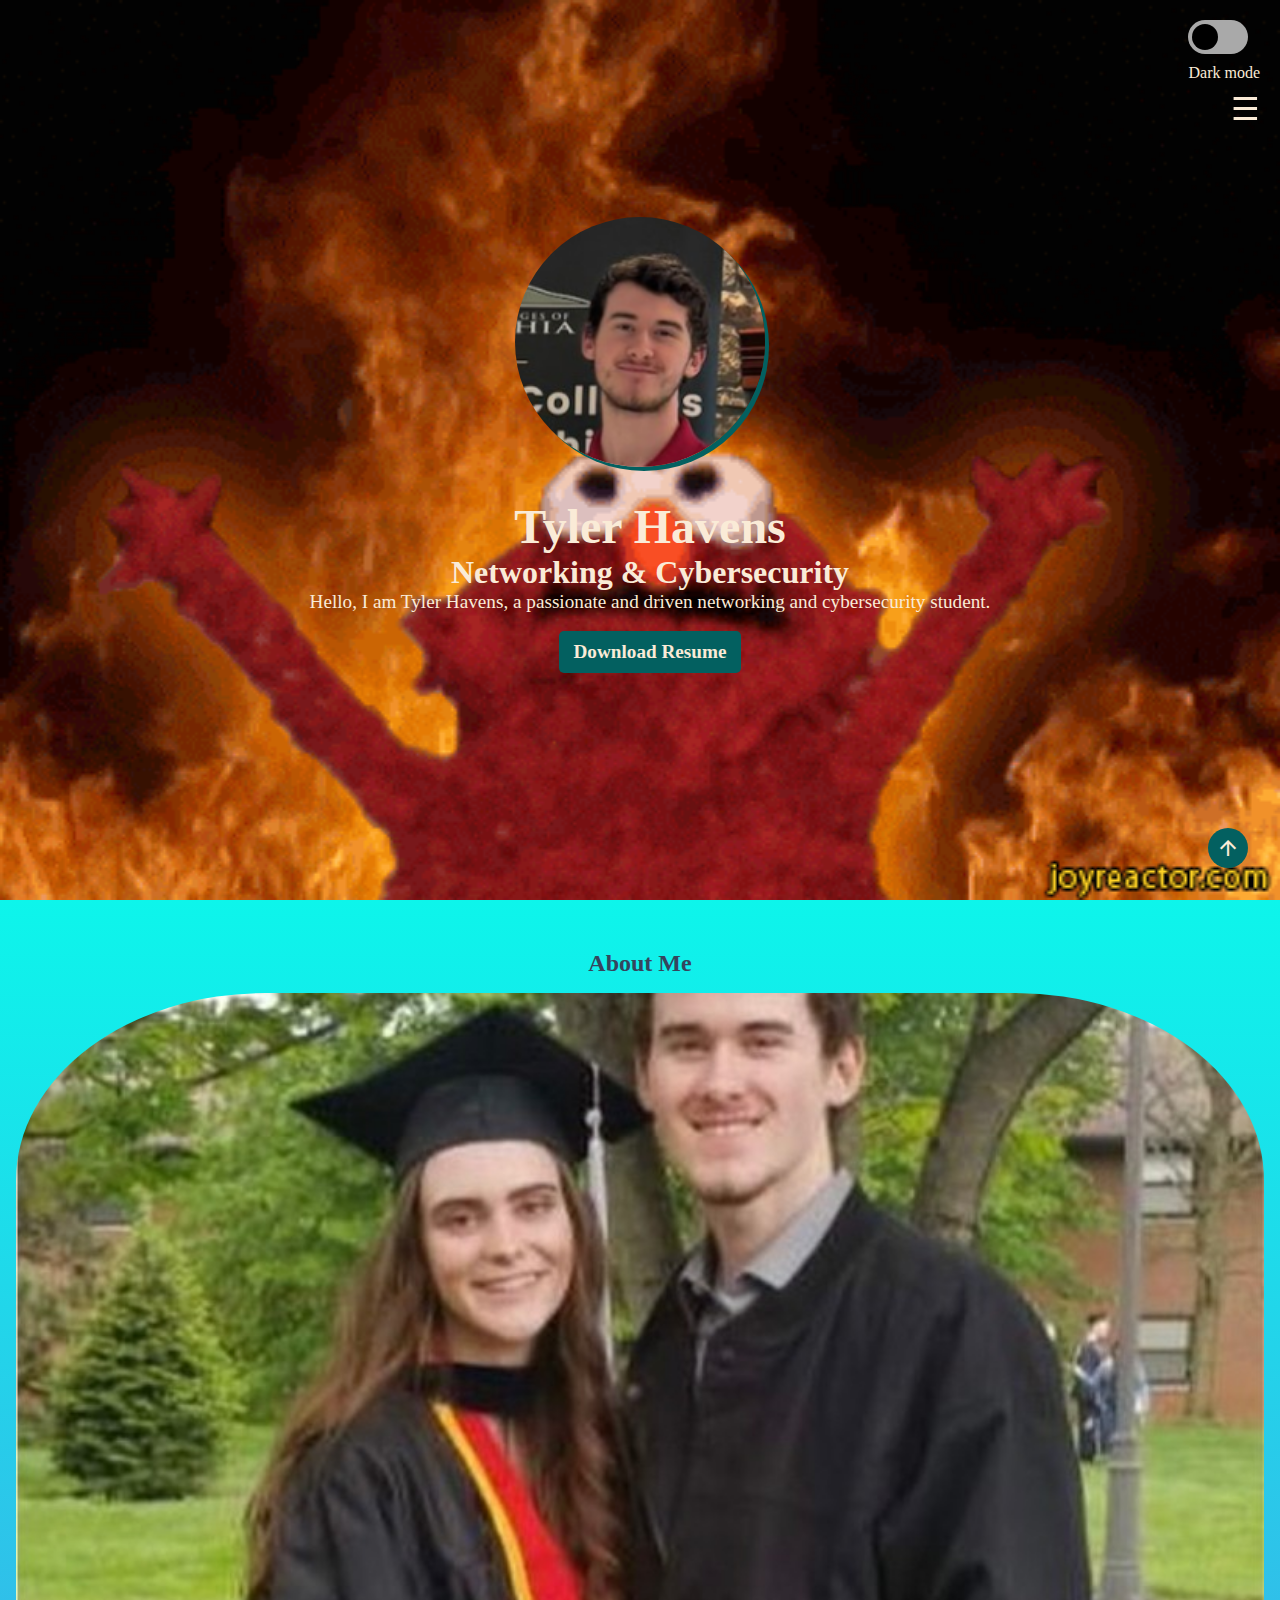
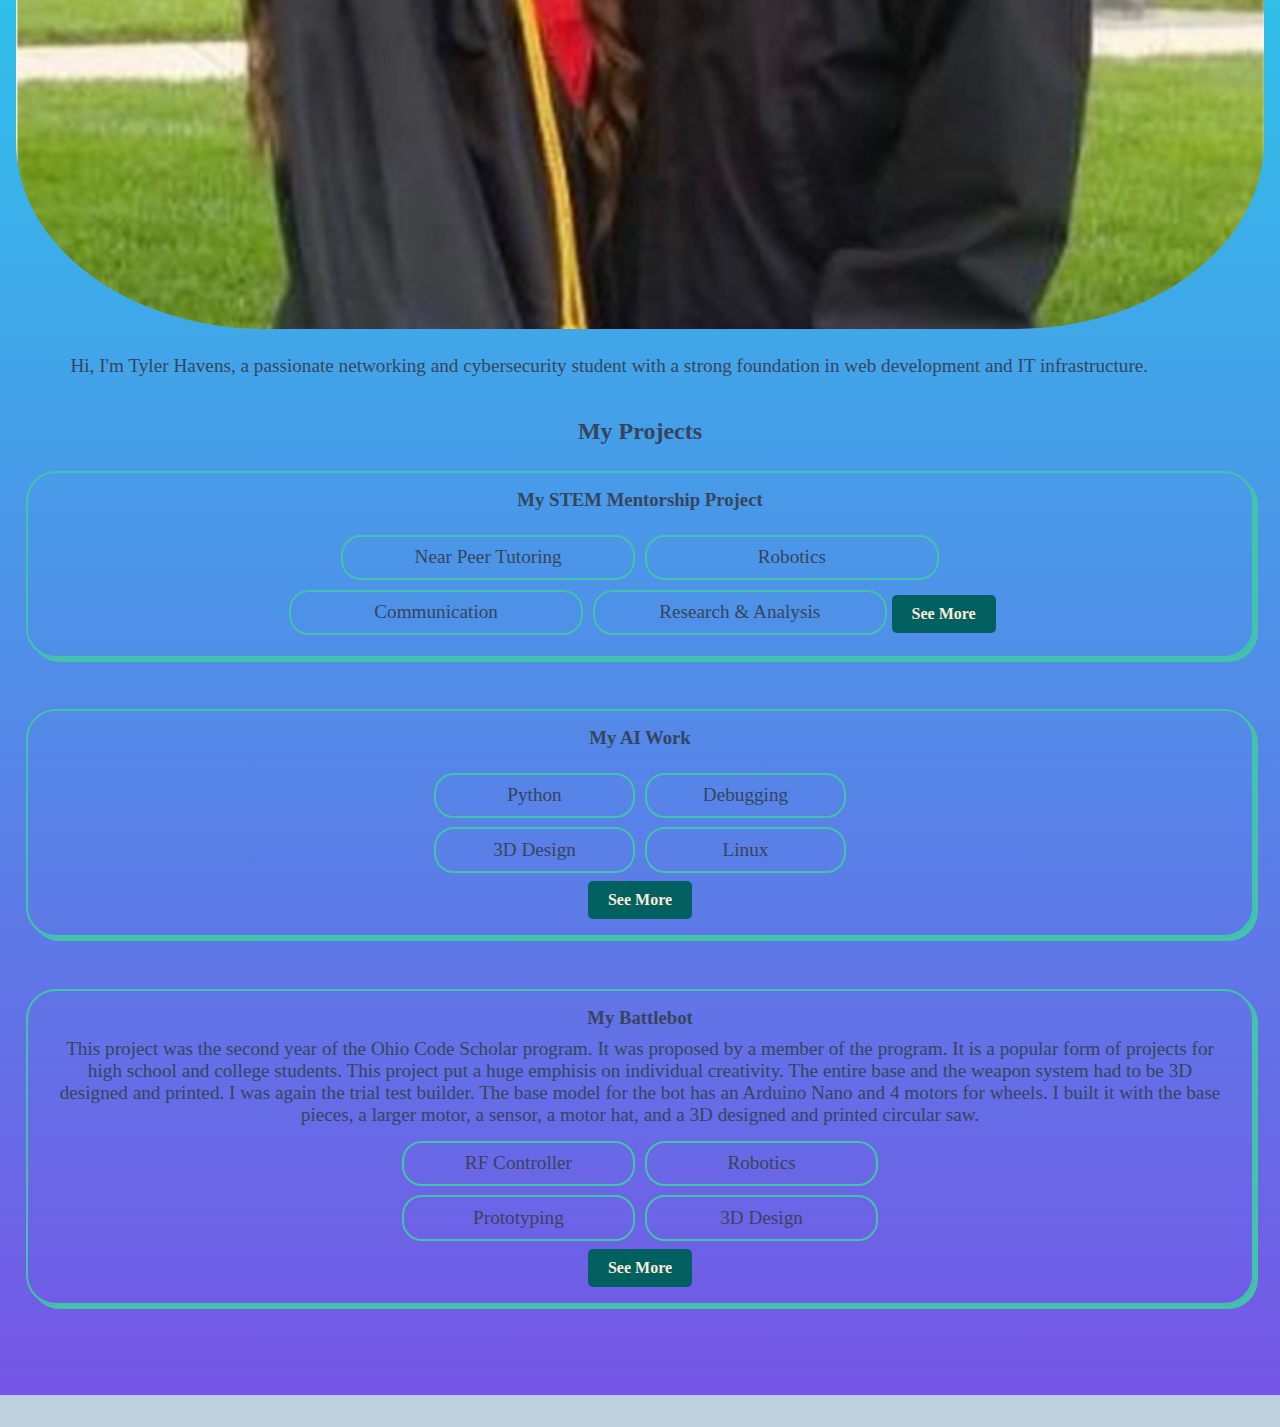
<file: index.html>
﻿<!DOCTYPE html>

<html lang="en" xmlns="http://www.w3.org/1999/xhtml">
<head>
    <meta charset="utf-8" />
    <meta name="viewport" content="width=device-width, initial-scale=1.0" />
    <meta name="description" content="A portfolio showcasing the skills and projects of Tyler Havens">
    <meta name="keywords" content="Tyler Havens, Cyber, Cybersecurity, Networking Systems Administration, Code Scholar, Southern State Community College ">
    <meta name="author" content="Tyler Havens">
    <meta name="robots" content="index, follow">
    <link rel="canonical" href="">
    <title>Tyler Havens</title>
    <link rel="icon" type="image/png" sizes="16x16" href="favicon.png">
    <link href="https://fonts.googleapis.com/icon?family=Material+Icons" rel="stylesheet">
    <link href="tyler.css" rel="stylesheet">
</head>

<body>



    <div id="mobile">

        <div id="mobilenav">
            <a href="#mobile-nav" class="home-open-nav" aria-label="Button to open up the navigation panel.">&#9776; </a>
        </div>

        <div id="mobile-nav">
            <a href="index.html" class="close-nav" aria-label="Button to close the navigation panel.">✖ </a>
            <a href="#mobile-nav"></a>

            <ul>
                <li> <a href="index.html">Home</a></li>
                <li> <a href="education.html">Education</a></li>
                <li> <a href="experience.html">Experience</a></li>
                <li> <a href="skills.html">Skills</a></li>
                <li> <a href="projects.html">Projects</a></li>
                <li> <a href="https://www.linkedin.com/in/tyler-havens-066a09250/" target="_blank">Contact</a></li>
            </ul>
        </div>

        <div class="dark-mode-placement">
            <label class="switch">
                <input type="checkbox" id="darkmode" aria-label="Button to activate dark mode.">
                <span class="slider round"></span>
                <br />
            </label>
            <span class="dark-mode-words-index"><br /><br /><br />Dark mode</span>
        </div>
            <header>
                <div class="nav-image" id="nav-image"></div>
                <nav class="nav-section">
        
        <ul class="nav" id="nav">
            <li class="nav-item nav-item1"> <a href="index.html">Home</a></li>
            <li class="nav-item nav-item2"> <a href="education.html">Education</a></li>
            <li class="nav-item nav-item4"> <a href="experience.html">Experience</a></li>
            <li class="nav-item nav-item5"> <a href="skills.html">Skills</a></li>
            <li class="nav-item nav-item6"> <a href="projects.html">Projects</a></li>
            <li class="nav-item nav-item7"> <a href="https://www.linkedin.com/in/tyler-havens-066a09250/" target="_blank">Contact</a></li>
        </ul>
        </nav>
        </header>


        <main class="index-main" id="index-background">
            <div class="index-main-content">
                <a href="https://www.linkedin.com/in/tyler-havens-066a09250/" target="_blank" ><div class="index-main-content-left" id="headshot"></div></a>
                <div class="index-main-content-right">
                    <h1>Tyler Havens</h1>
                    <h2>Networking & Cybersecurity</h2>
                    <p>Hello, I am Tyler Havens, a passionate and driven networking and cybersecurity student. </p>
                    <br />
                    <div class="resume-short">
                        <a href="Tyler Resume.pdf" target="_blank" download class="doc-button">Download Resume</a>
                </div>

                
              </div>
          </div>

        </main>  
        <div class="main-section-2">
           <br>
            <h2>About Me</h2>
            <div class="about-me">
                <div class="about-me-image" id="about-me-image"></div>
                <div class="index-about-me">
                    <p>Hi, I'm Tyler Havens, a passionate networking and cybersecurity student with a strong foundation in web development and IT infrastructure.</p>
                </div> 
            </div>  
            <h2>My Projects</h2>
            <div class="main-projects">
                
                
                <section class="capstone">
                    <h3>My STEM Mentorship Project</h3>
                    <p></p>
                    <ul class="main-skills">
                        <li>Near Peer Tutoring</li>
                        <li>Robotics</li>
                        <li>Communication</li>
                        <li>Research & Analysis</li>
                        <a href="projects.html#capstone" class="btn">See More</a>

                    </ul>
                </section>
                <section class="linux">
                    <h3>My AI Work</h3>
                    <p></p>
                    <ul class="main-skills">
                        <li>Python</li>
                        <li>Debugging</li>
                        <li>3D Design</li>
                        <li>Linux</li>
                        <a href="projects.html#linux" class="btn">See More</a>

                    </ul>
                </section>
                
                <section class="bot">
                    <h3>My Battlebot</h3>
                    <p>This project was the second year of the Ohio Code Scholar program. It was proposed by a member of the program. It is a popular form of projects for high school and college students. This project put a huge emphisis on individual creativity. The entire base and the weapon system had to be 3D designed and printed. I was again the trial test builder. The base model for the bot has an Arduino Nano and 4 motors for wheels. I built it with the base pieces, a larger motor, a sensor, a motor hat, and a 3D designed and printed circular saw.</p>
                    <ul class="main-skills">
                        <li>RF Controller</li>
                        <li>Robotics</li>
                        <li>Prototyping</li>
                        <li>3D Design</li>
                        <a href="projects.html#bot" class="btn">See More</a>

                    </ul>
                </section>
                

            </div>

          </div>

        







        

    </div>
    
 <a href="#" class="back-to-top">
    <span class="material-icons">arrow_upward</span>
    </a>

    <script src="personal.js"></script>

</body>
</html>
</file>
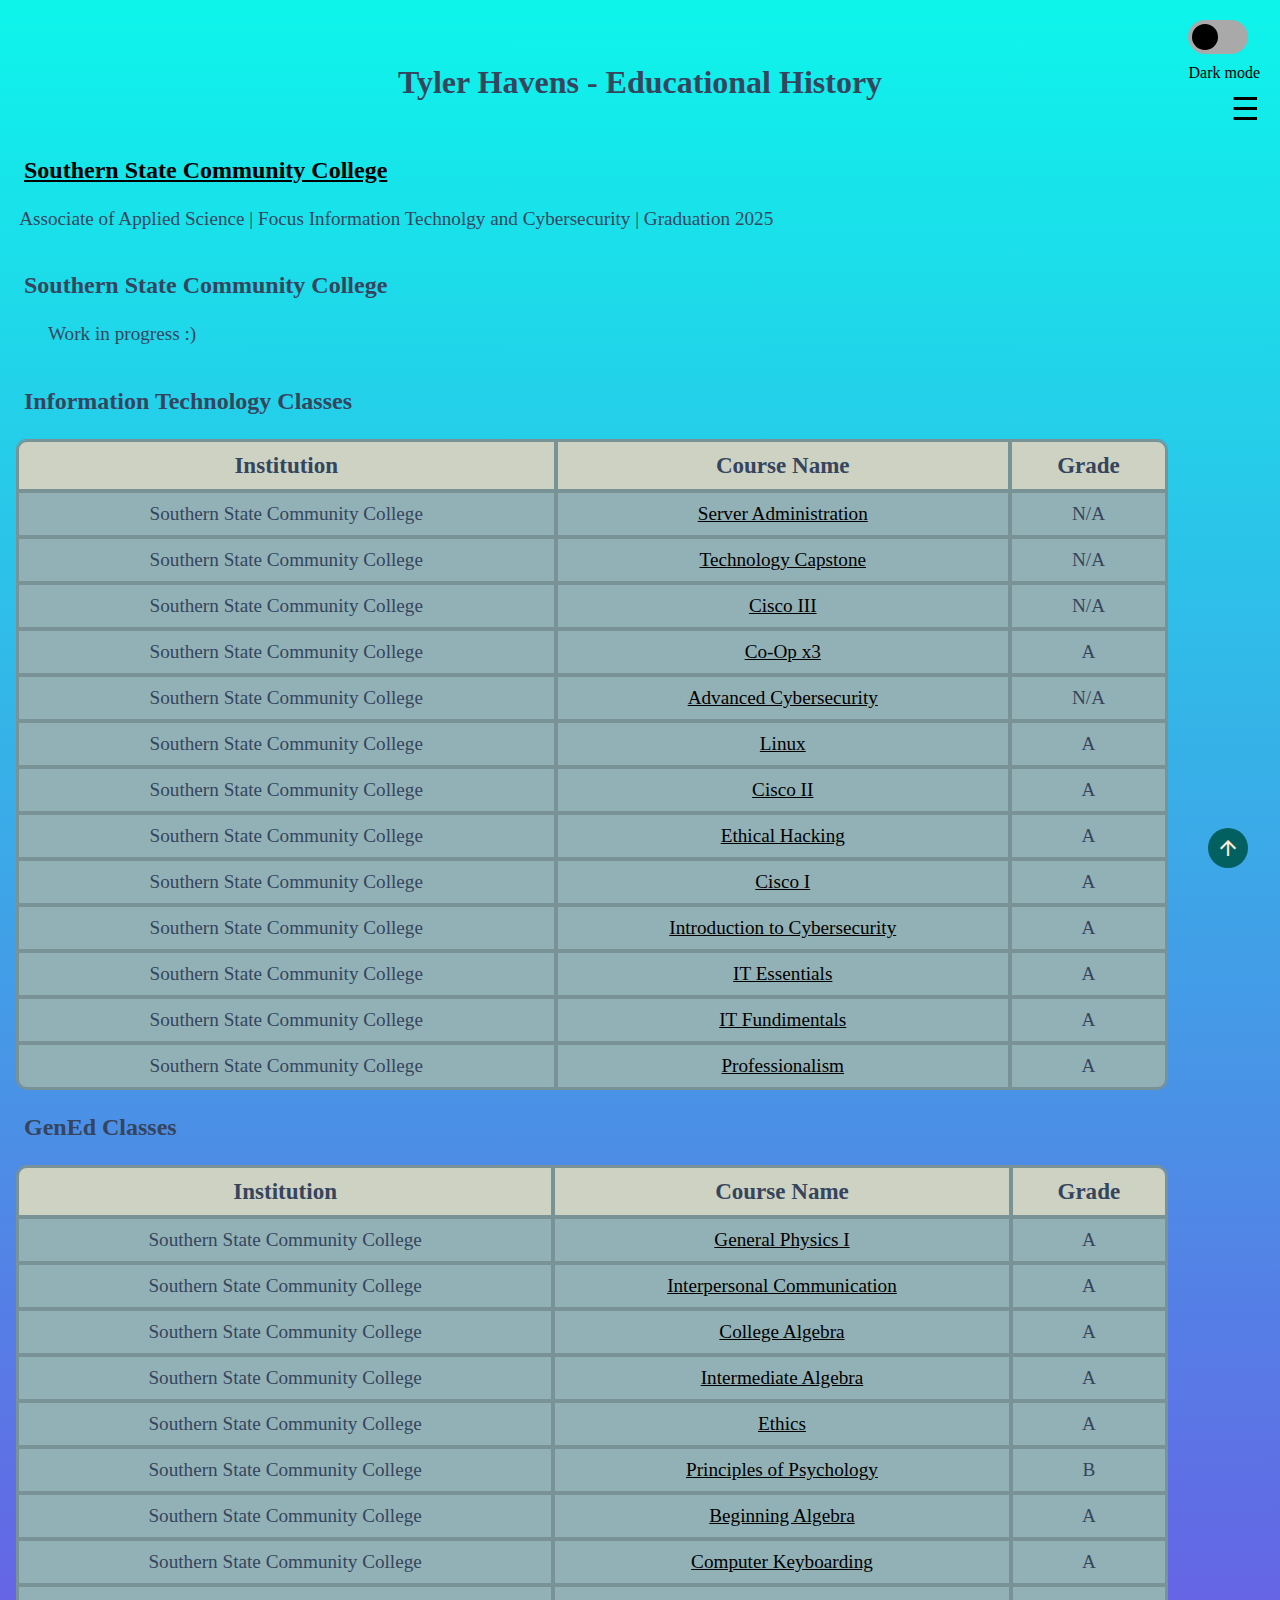
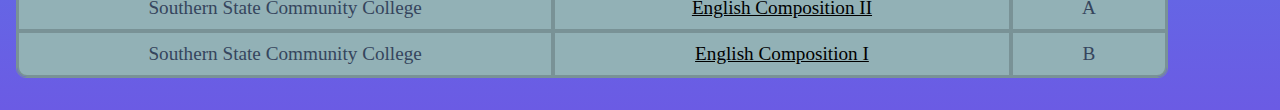
<file: education.html>
﻿<!DOCTYPE html>

<html lang="en" xmlns="http://www.w3.org/1999/xhtml">
<head>
    <meta charset="utf-8" />
    <meta name="viewport" content="width=device-width, initial-scale=1.0" />
    <meta name="description" content="A portfolio showcasing the skills and projects of Tyler Havens">
    <meta name="keywords" content="Tyler Havens, Cyber, Cybersecurity, Networking Systems Administration, Code Scholar, Southern State Community College ">
    <meta name="author" content="Tyler Havens">
    <title>Tyler's Education</title>
    <link rel="icon" type="image/png" sizes="16x16" href="favicon.png">
    <link href="https://fonts.googleapis.com/icon?family=Material+Icons" rel="stylesheet">
    <link href="tyler.css" rel="stylesheet">
</head>

<body>



    <div id="mobile">

        <div id="mobilenav">
            <a href="#mobile-nav" class="open-nav" aria-label="Button to open up the navigation panel.">&#9776; </a>
        </div>

        <div id="mobile-nav">
            <a href="index.html" class="close-nav" aria-label="Button to close the navigation panel.">✖ </a>
            <a href="#mobile-nav"></a>

            <ul>
                <li> <a href="index.html">Home</a></li>
                <li> <a href="education.html">Education</a></li>
                <li> <a href="experience.html">Experience</a></li>
                <li> <a href="skills.html">Skills</a></li>
                <li> <a href="projects.html">Projects</a></li>
                <li> <a href="https://www.linkedin.com/in/tyler-havens-066a09250/" target="_blank">Contact</a></li>
            </ul>
        </div>

        <div class="dark-mode-placement">
            <label class="switch">
                <input type="checkbox" id="darkmode" aria-label="Button to activate dark mode.">
                <span class="slider round"></span>
                <br />
            </label>
            <span class="dark-mode-words"><br /><br /><br />Dark mode</span>
        </div>
        <header>
            <div class="nav-image" id="nav-image"></div>
            <nav class="nav-section">

                <ul class="nav">
                    <li class="nav-item nav-item1"> <a href="index.html">Home</a></li>
                    <li class="nav-item nav-item2"> <a href="education.html">Education</a></li>
                    <li class="nav-item nav-item4"> <a href="experience.html">Experience</a></li>
                    <li class="nav-item nav-item5"> <a href="skills.html">Skills</a></li>
                    <li class="nav-item nav-item6"> <a href="projects.html">Projects</a></li>
                    <li class="nav-item nav-item7"> <a href="https://www.linkedin.com/in/tyler-havens-066a09250/"target="_blank">Contact</a></li>
                </ul>
            </nav>

        </header>


        <main class="education-main">
            <h1>Tyler Havens - Educational History</h1>

           
            <h2> <a href="#SSCC">Southern State Community College</a></h2>
            <p>
                Associate of Applied Science | Focus Information Technolgy and Cybersecurity | Graduation 2025
            </p><br>
            
            <section id="SSCC">
                <h2>Southern State Community College</h2>
                <p>Work in progress :)</p>
                <h2>Information Technology Classes</h2>
                <table class="SSCC" >
                    <tr>
                        <th>Institution</th>
                        <th>Course Name</th>
                        <th>Grade</th>
                    </tr>
                    
                    <tr>
                        <td>Southern State Community College</td>
                        <td><a href= "CSCI 2234 - Server Administration.pdf" target="_blank">Server Administration</a></td>
                        <td>N/A</td>
                    </tr>
                    <tr>
                        <td>Southern State Community College</td>
                        <td><a href="CSCI 2290 - Computer Technology Capstone.pdf" target="_blank">Technology Capstone</a></td>
                        <td>N/A</td>
                    </tr>
                    <tr>
                        <td>Southern State Community College</td>
                        <td><a href="CSCI 2239 - CISCO Enterprise Networking Security and Automation.pdf" target="_blank">Cisco III </a></td>
                        <td>N/A</td>
                    </tr>
                    <tr>
                        <td>Southern State Community College</td>
                        <td><a href="CSCI 2280 - Co-Op Technical Support.pdf" target="_blank">Co-Op x3</a></td>
                        <td>A</td>
                    </tr>
                    <tr>
                        <td>Southern State Community College</td>
                        <td><a href="CYBR 2230 - Advanced Cybersecurity.pdf" target="_blank">Advanced Cybersecurity</a></td>
                        <td>N/A</td>
                    </tr>
                    <tr>
                        <td>Southern State Community College</td>
                        <td><a href="CSCI 1155 - LINUX.pdf" target="_blank">Linux</a></td>
                        <td>A</td>
                    </tr>
                    <tr>
                        <td>Southern State Community College</td>
                        <td><a href="CSCI 2236 - CISCO - Routing and Switching Essentials.pdf" target="_blank">Cisco II</a></td>
                        <td>A</td>
                    </tr>
                    <tr>
                        <td>Southern State Community College</td>
                        <td><a href="CYBR 2220 - Ethical Hacking.pdf" target="_blank">Ethical Hacking</a></td>
                        <td>A</td>
                    </tr>
                    <tr>
                        <td>Southern State Community College</td>
                        <td><a href="CSCI 2233 - CISCO - Introduction to Networks.pdf" target="_blank">Cisco I</a></td>
                        <td>A</td>
                    </tr>
                    <tr>
                        <td>Southern State Community College</td>
                        <td><a href="CYBR 2210 - Introduction to Cybersecurity.pdf" target="_blank">Introduction to Cybersecurity</a></td>
                        <td>A</td>
                    </tr>
                    <tr>
                        <td>Southern State Community College</td>
                        <td><a href="CSCI 1150 - IT Essentials.pdf" target="_blank">IT Essentials</a></td>
                        <td>A</td>
                    </tr>
                    <tr>
                        <td>Southern State Community College</td>
                        <td><a href="CSCI 2246 - IT Fundamentals.pdf" target="_blank">IT Fundimentals</a></td>
                        <td>A</td>
                    </tr>
                    <tr>
                        <td>Southern State Community College</td>
                        <td><a href="CSCI 2275 - Professionalism.pdf" target="_blank">Professionalism</a></td>
                        <td>A</td>
                    </tr>
                </table>
                <h2>GenEd Classes</h2>
                <table class="SSCC" >
                    <tr>
                        <th>Institution</th>
                        <th>Course Name</th>
                        <th>Grade</th>
                    </tr>
                    
                        <td>Southern State Community College</td>
                        <td><a href="PHYS 2201 - General Physics I (Algebra Based).pdf" target="_blank">General Physics I</a></td>
                        <td>A</td>
                    </tr>
                    <tr>
                        <td>Southern State Community College</td>
                        <td><a href="COMM 1110 - Interpersonal Communication.pdf" target="_blank">Interpersonal Communication</a></td>
                        <td>A</td>
                    </tr>
                    <tr>
                        <td>Southern State Community College</td>
                        <td><a href="MATH 1141 - College Algebra.pdf" target="_blank">College Algebra</a></td>
                        <td>A</td>
                    </tr>
                    <tr>
                        <td>Southern State Community College</td>
                        <td><a href="MATH 1118 - Intermediate Algebra.pdf" target="_blank">Intermediate Algebra</a></td>
                        <td>A</td>
                    </tr>
                    <tr>
                        <td>Southern State Community College</td>
                        <td><a href="PHIL 1107 - Ethics.pdf" target="_blank">Ethics</a></td>
                        <td>A</td>
                    </tr>
                    
                    <tr>
                        <td>Southern State Community College</td>
                        <td><a href="PSYC 1110 - Principles of Psychology.pdf" target="_blank">Principles of Psychology</a></td>
                        <td>B</td>
                    </tr>
                    <tr>
                        <td>Southern State Community College</td>
                        <td><a href="MATH 1116 - Beginning Algebra.pdf" target="_blank">Beginning Algebra</a></td>
                        <td>A</td>
                    </tr>
                    <tr>
                        <td>Southern State Community College</td>
                        <td><a href="COMM 1110 - Interpersonal Communication.pdf" target="_blank">Computer Keyboarding</a></td>
                        <td>A</td>
                    </tr>
                    
                    <tr>
                        <td>Southern State Community College</td>
                        <td><a href="ENGL 1102 - English Composition II.pdf" target="_blank">English Composition II</a></td>
                        <td>A</td>
                    </tr>
                    <tr>
                        <td>Southern State Community College</td>
                        <td><a href="ENGL 1101 - English Composition I.pdf" target="_blank">English Composition I</a></td>
                        <td>B</td>
                    </tr>
                </table>

            </section>

            

        </main>









    </div>
    <a href="#" class="back-to-top">
        <span class="material-icons">arrow_upward</span>
        </a>
    <script src="personal.js"></script>

</body>
</html>
</file>
<file: tyler.css>
﻿:root{
    --border-color: #41C4A9;
    --boxshadow-color: #41C4A9;
    --hover-color1: aqua;
    --hover-color2: rgb(10, 212, 111);

}
* {
    box-sizing: border-box;
    padding:0;
    margin:0;
}
header, main, nav, footer, figure, figcaption, aside, section, article {
    display: block;
}



#mobile-nav, .mobilenav, .open-nav, .home-open-nav {
    display: none;
}

html {
    background-color: #BFD1DF;
    scroll-behavior: smooth;
    scroll-padding-top: 100vh;
    color:#35455D;
}
.dark-mode-placement {
    position: absolute;
    top: 10px; /* Adjust vertical positioning */
    right: 20px; /* Aligns to the right */
    display: flex;
    align-items: center; /* Aligns switch and text */
    gap: 10px; /* Adds space between switch and text */
}
body p, body li, body th, body tr{
font-size: 1.2em;
}
main{
    

}


/* --------------------------------- Header ----------------------------------------- Header ------------------------------------------- Header -------------------------------------------- */
header {
    border: 3px solid var(--border-color);
    box-shadow: var(--boxshadow-color) 4px 4px;
    background-color: #32a48d;

}
header {
    display: flex;
    margin-bottom: 4px;
}


/* ------------------------------------- Nav Section ------------------------------------ Nav Section ---------------------------------- Nav Section -----------------------------------------  */


.nav-section {
    display: flex;
    align-items: center; 
    max-width: 1200px;
    margin: 0 20% 0 18%;
}

.nav {
    display: flex;
   
}

.nav-item {
    padding: 0 2em 0 2em;
    font-weight: bold;  
    position: relative; 
    border-bottom: 2px solid transparent;
 
}
    .nav-item a {
        text-decoration: none;
        font-size: 1.2em;
        color: black;
        
      
    }

    nav a:link {
        color: black;
    }

   
    .nav a:hover::after {
        content: "";
        position: absolute;
        bottom: -8px;
        left: 20%;
        right:20%;
        width: 60%;
        height: 4px; /* Border thickness */
        background: linear-gradient(to right, #0DF5EB, #121212);
    }



nav ul {
    list-style-type: none;
    padding: 0;
    width: 100%;
    text-align: center;
}

    nav ul li {
        padding-bottom: 15px;
    }

/* -------------------------------- Project Page ------------------------------------------------ Project Page ---------------------------------------------- Project Page -------------------  */


.capstone-paper a, .capstone-videos a {
    text-decoration: none !important;
    color: antiquewhite !important;
    padding: 1em !important;
    
    text-align: center;
}

.linux, .dome, .video, .bot, .games, .html, .sql, .implications, .capstone{
    display:flex;
    flex-direction: column;
    justify-content: center;
    align-items: center;
width: 100%;
}
video{
    margin-bottom: 1em;
    border: var(--border-color) 3px solid;
}
.experience-main div p a{
color: black;
font-size: 1em !important;
text-decoration: underline;
padding: 0;
margin: 0;
}
.experience-main div p a:hover{
    color: white;
}
.experience-main p{
    text-indent: 1.5em;
}

/* Lightbox Styling */
#lightbox-1, #lightbox-2, #lightbox-3, #lightbox-4, #lightbox-5, #lightbox-6, #lightbox-7, #lightbox-8, #lightbox-9, #lightbox-10, #lightbox-11, #lightbox-12, #lightbox-13{
    position: fixed;
    top: 0;
    left: 0;
    width: 100%;
    height: 100%;
    background: rgba(0, 0, 0, 0.8);
    display: flex;
    justify-content: center;
    align-items: center;
    opacity: 0;
    pointer-events: none;
    transition: opacity 0.3s ease;
    margin: 0;
}

/* When Lightbox is Open */
:target#lightbox-1, :target#lightbox-2, :target#lightbox-3, :target#lightbox-4, :target#lightbox-5, :target#lightbox-6, :target#lightbox-7, :target#lightbox-8, :target#lightbox-9,
:target#lightbox-10, :target#lightbox-11, :target#lightbox-12, :target#lightbox-13{
    opacity: 1;
    pointer-events: auto;
}

/* Lightbox Image */
#lightbox-1 img, #lightbox-2 img, #lightbox-3 img, #lightbox-4 img, #lightbox-5 img, #lightbox-6 img, #lightbox-7 img, #lightbox-8 img, #lightbox-10 img, #lightbox-11 img, #lightbox-12 img,
#lightbox-13 img {
    max-width: 80%;
    max-height: 80%;
    border: 3px solid var(--border-color);
    border-radius: 10px;
}

/* Close Button (X) */
.close {
    position: relative;
    top: 20px;
    right: 30px;
    font-size: 40px;
    color: black;
    text-decoration: none;
    font-weight: bold;
    background: #0DF5EB;
    padding: 10px;
    border-radius: 5px;
    cursor: pointer;
}

/* Close Button Hover Effect */
.close:hover {
    color: black;
    background: linear-gradient(to right, var(--hover-color1), var(--hover-color2));
    color: #35455D !important;

}

.slideshow-container {
    position: relative;
    width: 80%;
    max-width: 1000px;
    margin: auto;
    overflow: hidden;
    border: 2px solid var(--border-color);
    border-radius: 10px;
    margin-top: 1em;
}

.slides {
    display: none;
    width: 100%;
}

.active {
    display: block;
}

.prev, .next {
    position: absolute;
    top: 50%;
    transform: translateY(-50%);
    background-color: rgba(0, 0, 0, 0.5);
    color: white;
    border: none;
    padding: 10px;
    cursor: pointer;
    font-size: 20px;
}

.prev { left: 10px; }
.next { right: 10px; }

.dots {
    text-align: center;
    margin-top: 10px;
}

.dot {
    display: inline-block;
    width: 15px;
    height: 15px;
    background: gray;
    border-radius: 50%;
    margin: 5px;
    cursor: pointer;
}

.active-dot {
    background: black;
}




/* -------------------------------- Experiance & Skills Page ------------------------------- Experiance & Skills Page -------------------------------- Experiance & Skills Page -------------------  */
.experience-main {
    width: 80%;
    border: 4px solid var(--border-color);
    box-shadow: .5em .5em var(--boxshadow-color);
    margin: 2em 10% 2em 10%;
    border-radius: 30px;
    padding: 2em;
}
.experience-nav{
    border: var(--border-color) 3px solid;
    border-radius: 50px;
    box-shadow: .5em .5em var(--boxshadow-color);
}
.experience-main  div {
    padding: 1em;
}
.experience-main  section {
    padding: 1em 1em;
    border: 3px var(--border-color) solid;
    border-radius: 50px;
    margin: 2em 0;
    box-shadow: .5em .5em  var(--boxshadow-color);
}
.experience-main  section p {
    padding: .5em 0 0 2em;
}
.experience-main  h1 {
    padding: 0 1em;
    margin: 0;
    text-align: center;
}
.experience-main div a{
    text-decoration: none;
    font-size: 1.2em;
    padding: 0 1em;
}
.experience-main div a:hover{
    color: white;
}
 .list-main {
    padding: .5em 0 0 2em;
    display: flex;
    list-style-type: none;
    width: 100%;

}

.list-main li{
    border: var(--border-color) solid 1.5px;
    box-shadow: var(--boxshadow-color) 2px 2px;
    border-radius: 50px;
    background-color: #036060;
    width: 20%;
    margin-left: .25em;
    display: flex; /* Enables flexbox */
    align-items: center; /* Centers text vertically */
    justify-content: center; /* Centers text horizontally */
    text-align: center;

}
.list-second{
    padding: .25em 0;
    margin-left: 3em;
    list-style-type: none;
}
.list-second a{
    color: black;
}
.list-second a:hover {
    color: white;
}
.list-second li{
    padding: .25em;
}



/* ------------------------- Tables ------------------------------------ Tables ----------------------------------------------- Tables ---------------------------------------------------------- */


                                                    /* ---------------------------------- Skills Tables -----------------------------------*/

.table-1, .table-2{
    margin-top: 1em;
    display:flex;
justify-content:center;
}
.table-1 td, .table-2 td{
    padding: .5em;
}
.table-1 th, .table-2 th{
    padding: .5em;

}



                                                /* ---------------------------------- Education Tables -----------------------------------*/
.SSCC table{
    border-collapse: collapse;
    
}
.SSCC table td{
    padding: .5em;
}
.SSCC table th{
    padding: .5em;

}



.UC table{
    border-collapse: collapse;
    
}



                                                            /* ---------------------------------- All Tables -----------------------------------*/
table {
    border-collapse: separate;
    border-spacing: 0;
    border-radius: 10px;
    overflow: hidden; /* Ensures the border-radius applies correctly */
    border: 1px solid #799296; /* Optional: Adds a light border */
}

th, td {
    padding: 10px;
    border: 2px solid #799296;
text-align: center;
}
th{
    background-color: #CED2C2;
}
td{
    background-color: #92B1B6;
}
th:first-child {
    border-top-left-radius: 10px;
}

th:last-child {
    border-top-right-radius: 10px;
}

tr:last-child td:first-child {
    border-bottom-left-radius: 10px;
}

tr:last-child td:last-child {
    border-bottom-right-radius: 10px;
}



/* -------------------------------- Extracurriculars Page ------------------------------------ Extracurriculars Page ------------------------------------- Extracurriculars Page -------------------  */

.extracurriculars-main {
    width: 80%;
    border: 4px solid var(--border-color);
    box-shadow: .5em .5em var(--boxshadow-color);
    margin: 2em 10% 2em 10%;
    border-radius: 30px;
    padding: 2em;
}
.extracurriculars-nav{
    border:var(--border-color) 3px solid;
    border-radius: 50px;
    box-shadow: .5em .5em var(--boxshadow-color);
}
.extracurriculars-main  div {
    padding: 1em;
}
.extracurriculars-main  section {
    padding: 1em 1em;
    border: 3px var(--border-color) solid;
    border-radius: 50px;
    margin: 2em 0;
    box-shadow: .5em .5em  var(--boxshadow-color);
}
.extracurriculars-main  section p {
    padding: .5em 0 0 2em;
}
.extracurriculars-main  h1 {
    padding: 0 1em;
    margin: 0;
    text-align: center;
}
.extracurriculars-main div a{
    text-decoration: none;
    font-size: 1.2em;
    color: black;
    padding: 0 1em;
}
.extracurriculars-main div a:hover{
    color: white;
}
 .list-main {
    padding: .5em 0 0 2em;
    display: flex;
    list-style-type: none;
    width: 100%;

}

.third-list li{
margin-left: 2em ;
}
.list-main li{
    border: var(--border-color) solid 1.5px;
    box-shadow: var(--boxshadow-color) 2px 2px;
    border-radius: 50px;
    background-color: #036060;
    width: 20%;
    margin-left: .25em;
    display: flex; /* Enables flexbox */
    align-items: center; /* Centers text vertically */
    justify-content: center; /* Centers text horizontally */
    text-align: center;

}
.list-second{
    padding: .25em 0;
    margin-left: 3em;
    list-style-type: none;
}
.list-second li{
    padding: .25em;
}



/* ------------------------------------------------------------ Education Page ------------------------------------- Education Page ----------------------------------------------------------    */




.education-main {
    background: linear-gradient(#0DF5EB, #6b5be4);

    padding-bottom: 2em;
}
.education-main h2{
    padding: 1em 2em 1em 2em;
}
    .education-main h1 {
        padding: 2em 2em 0em 2em;
        text-align: center;
    }
.education-main h2 a{
    color: black;
}
.education-main p {
    padding: 0 4em;
}
.SSCC {
    
    margin-left: 20%;
}

    .UC {
    
    margin-left: 20%;
    
}
        #SSCC p{
            text-indent: 1.5em;
            padding-bottom: 1em;
        }
        #UC p{
            text-indent: 1.5em;
            padding-bottom: 1em;
        }

/*-------------------------------------- Home page ---------------------------------------- Home page -------------------------------------------------- Home Page ----------------------------- */

    
.index-main {
    display: flex;
    justify-content: center; /* Centers horizontally */
    align-items: center; /* Centers vertically */
    height: 100vh; /* Ensures it fills the viewport */
    width: 100%;
}

.index-main-content {
    display: flex;
    align-items: center; /* Aligns items vertically */
    justify-content: center; /* Centers horizontally */
   width: 100%;
}

.index-main-content-left {
    width: 30%; /* Adjust size as needed */
    display: flex;
    justify-content: center; /* Centers the headshot inside */
}

.index-main-content-right {
    width: 60%;
    text-align: center; /* Centers text */
    padding-left: 20px; /* Adds spacing from the headshot */
    color: white;
    
}
    .index-main-content-right p {
        color: antiquewhite;
        font-size: 1.2em;
    }
    .index-main-content-right h2 {
        color: antiquewhite;
        font-size: 2em;
    }
    .index-main-content-right h1 {
        color: antiquewhite;
        font-size: 3em;
    }

.resume-short a, .resume-long a {
    text-decoration: none;
    font-size: 1.2em;
    color: antiquewhite;
    position: relative;
}
    .resume-short a:hover, .resume-long a:hover {
        color: #35455D !important;

        background: linear-gradient(to right, var(--hover-color1), var(--hover-color2));

    }
 
.doc-button {
    display: inline-block;
    background-color: #036060;
    color: antiquewhite;
    padding: 10px 15px;
    text-decoration: none;
    border-radius: 5px;
    font-size: 16px;
    font-weight: bold;
    text-align: center;
    border: none;
    cursor: pointer;
    margin-bottom: .5em;
    transition: all 0.6s ease-in-out;
    position: relative;
}
.doc-button:hover{
    transform: translate(-5px, -5px); /* Moves up and to the left */
box-shadow: 3px 3px 10px rgba(201, 189, 173, 0.2);
background: linear-gradient(to right, var(--hover-color1), var(--hover-color2));

}


#nav-image {
    background-image: url(nav-image.png);
    background-repeat: no-repeat;
    margin-bottom: 0;
    aspect-ratio: 270/480;
    width: 120px;
    height: 100px;
    background-size: 100% 100%;
    border-radius: 20px 20px;
}
#index-background {
    background-image: url(index-background-1.gif);
    background-repeat: no-repeat;
    margin-bottom: 0;
    background-size: 100% 100%;
    height: 100vh}
#headshot {
    background-image: url(headshot.png);
    background-repeat: no-repeat;
    margin-bottom: 0;
    width: 450px; /* Set a fixed size */
    height: 450px;
    background-size: cover;
    background-position: center;
    border-radius: 50%;
    box-shadow: 4px 4px var(--boxshadow-color);
    transition: 0.6s ease-out;
}
#headshot:hover{
    transform: translate(-2em, -2em); /* Moves up and to the left */
    box-shadow: .5em .5em var(--boxshadow-color);

}
#about-me-image{
    background-image: url(about-me-image-1.jpeg);
    background-repeat: no-repeat;
    margin-bottom: 0;
    aspect-ratio: 4032/3024;
    width: 40%; /* Set a fixed size */
    background-size: cover;
    background-position: center;
    border-radius: 20%;
}

.about-me{
    display: flex;
    padding: 1em;
width:100%
}
.about-me-image{
    width:40%;
    padding: 1em;
}
.index-about-me{
    width:60%;
    padding: 1em;

}
.dark-mode-words {
    color: black;
}

.main-section-2{
    width: 100%;
  
    padding-top: 2em;
    padding-bottom: 4em;;
    background: linear-gradient(#0DF5EB, #7556e6);

    justify-content: center;
    text-align: center;

}
.main-projects{
    display: flex;
flex-wrap: wrap;
justify-content: center;
text-align: center;
}
.main-projects section{
    width: 30%;
    margin: 2%;
    border: var(--border-color) solid 2px;
    border-radius: 30px 30px;
    box-shadow: var(--boxshadow-color) 4px 4px;
    padding: 1em;
transition: all 0.6 ease-in-out;
}
.main-projects section:hover{
    transform: translate(-5px, -5px); /* Moves up and to the left */
    border: var(--border-color) solid 2px;
   

}
.main-projects section p{
padding: .5em;
}
.main-skills{
    display:flex;
    flex-wrap: wrap;
justify-content: center;
align-items: center;
text-align: center;
}
.main-skills li{
width: 40%;
padding: .5em;
margin: .25em;
list-style-type: none;
transition: all 0.3s ease-in-out;
display: inline-block;
position: relative;
border: var(--border-color) solid 2px;
border-radius: 20px 20px;
position: relative;
}

.main-skills li:hover {
transform: translate(-5px, -5px); /* Moves up and to the left */
box-shadow: 3px 3px 10px rgb(0, 128, 128, 0.2); /* Subtle shadow for depth */
background: linear-gradient(to right, var(--hover-color1), var(--hover-color2));
color: #35455D !important;


}


.index-about-me p{
    text-align: start;
    padding: .5em;
    text-indent: 1.5em;
}
.btn {
    display: inline-block;
    padding: 10px 20px;
    font-size: 16px;
    font-weight: bold;
    text-decoration: none;
    color: antiquewhite !important;
    background-color: #036060; 
    border: none;
    border-radius: 5px;
    transition: background-color 0.3s ease;
    margin-top: .25em;
    transition: all 0.6s ease-in-out;
position:relative;
}

.btn:hover {
    transform: translate(-5px, -5px); /* Moves up and to the left */
box-shadow: 3px 3px 10px rgba(201, 189, 173, 0.2);
color: #35455D !important;
background: linear-gradient(to right, var(--hover-color1), var(--hover-color2));
color: #35455D !important;

}


   /* Back to Top Button */
   .back-to-top {
    position: fixed;
    bottom: 2em; 
    right: 2em;
    display: inline-flex; 
    align-items: center; 
    justify-content: center; 
    background-color: #036060; 
    border-radius: 50%; 
    padding: 0.5em;
    text-decoration: none;
    transition: 0.6s ease-out;
        }
        
    .back-to-top span {color: antiquewhite;
    font-size: 3em;
    transition: 0.6s ease-out;
    background-color: transparent;
    border-radius: 50%;
    }
    .back-to-top:hover { 
        background-color: var(--hover-color);
        }
        .back-to-top:hover span{
        transform: translateY(-10px);
        color: #121212;
        }
/*  --------------------------------------------- tablet mode --------------------------------------  tablet mode ---------------------------- tablet mode -------------------------------------- */


@media only screen and (max-width:81em) {
    .about-me{
        flex-direction: column;
    }

    .index-about-me{
        width:100%;    
    }
    #about-me-image{
      
        width: 100%; /* Set a fixed size */
       
    }
   /* Back to Top Button */
   .back-to-top {
    position: fixed;
    bottom: 2em; 
    right: 2em;
    display: inline-flex; 
    align-items: center; 
    justify-content: center; 
    background-color: #036060; 
    border-radius: 50% 50%; 
    padding: 0.5em;
    text-decoration: none;
    transition: 0.6s ease-out;
        }
        
    .back-to-top span {color: antiquewhite;
    font-size: 1.5em;
    transition: 0.6s ease-out;
    background-color: transparent;
    }
    .back-to-top:hover { 
        background-color:var(--hover-color);
        }
        .back-to-top:hover span{
        transform: translateY(0px);
        border-radius: 50%;

        }

    .main-section-2{
        width: 100%;
        margin-left: 0;
        margin-right: 0;
        border: none;
        border-radius: none;
        box-shadow: none;
        margin-bottom: 2em;
 
    
    }
    .main-projects{
        display: flex;
    flex-wrap: wrap;
    justify-content: center;
    text-align: center;
    width: 100%;
    }
    .main-projects section{
        width: 100%;
        margin: 2%;
        border: var(--border-color) solid 2px;
        border-radius: 30px 30px;
        box-shadow: var(--boxshadow-color) 4px 4px;
        padding: 1em;
    
    }


    .html-projects{
        flex-direction: column;
        justify-content: center;
        align-content: center;
        width: 100%;
    }
    .html-list{
        width:80%
    }
    .extracurriculars-main {
        width: 100%;
        border: none;
        box-shadow: none;
        border-radius: 0%;
        margin: 0;
        padding-left: 0;
        padding-right: 0;
        padding-bottom: 2em;
        padding-top:2em;
    }

        .extracurriculars-main h2 {
            padding: 1em 1em;
        }

        .extracurriculars-main h1 {
            padding: 2em 0 1em 0 ;
        }

        .extracurriculars-main h2 a {
            color: black;
        }

        .extracurriculars-main p {
            padding: 0 1em;
        }
        .extracurriculars-main div p {
            padding: 0 ;
        }
        .extracurriculars-main section{
            border: none;
            margin: 0;
            padding: 0;
            box-shadow: none;
        }
.list-main{
    flex-wrap: wrap;
    border: none;
    box-shadow: none;
    width: 100%;
}
.list-main li{
   width: 100% ;
   border-radius: 0%;
   padding: .5em;
}
.extracurriculars-nav{
    border: none;
    box-shadow: none;
    width: 100%;
}








    .experience-main {
        width: 100%;
        border: none;
        box-shadow: none;
        border-radius: 0%;
        margin: 0;
        padding-left: 0;
        padding-right: 0;
        padding-bottom: 2em;
        padding-top:2em;
    }
    .experience-main h3 {
        padding: 1em 1em;
    }
        .experience-main h2 {
            padding: .5em .5em;
        }

        .experience-main h1 {
            padding: 2em 0 1em 0 ;
        }

        .experiencemain h2 a {
            color: black;
        }

        .experience-main p {
            padding: 0 1em;
        }
        .experience-main div p {
            padding: 0 ;
        }
        .experience-main section{
            border: none;
            margin: 0;
            padding: 0;
            box-shadow: none;
        }
.list-main{
    flex-wrap: wrap;
    border: none;
    box-shadow: none;
    width: 100%;
}
.list-main li{
   width: 100% ;
   border-radius: 0%;
   padding: .5em;
}
.experience-nav{
    border: none;
    box-shadow: none;
    width: 100%;
}
video{
    width:80%;
    border:none;
}
.linux-images{
    display: flex;
    flex-direction: column;

    justify-content: center;
    align-items: center;
}
.linux-images img{
    width: 100;
}

    .education-main {
        width: 100%;
        border: none;
        border-radius: 0;
        box-shadow: none;
        margin: 0;
        
        padding-bottom: 2em;
        padding-top:2em;
    }

        .education-main h2 {
            padding: 1em 1em;
        }

        .education-main h1 {
            padding: 1em 1em;
        }

        .education-main h2 a {
            color: black;
        }

        .education-main p {
            padding: 0 1em;
            width: 100%;
        }

    .SSCC {
        margin-left: 1em;
        width: 90%;
    }
    .UC {
        margin-left: 1em;
        width: 90%;
    }

    .resume-short a, .resume-long a {
        color: antiquewhite !important;
    }
    .dark-mode-words-index {
        color: antiquewhite;
    }
    header {
        display: none;
    }

    open-nav {
        margin: 0;
        padding: 0;
        border: 0;
    }

    wrappernavwords {
        display: none;
    }

    #mobile-nav {
        position: fixed;
        top: 0;
        left: 0;
        width: 100%;
        background-color: #0DF5EB;
        z-index: 999;
        justify-content: center;
        align-items: center;
        font-size: 2em;
    }

    .wrappernav {
        transition: background 0.4s;
        flex: 0;
        min-width: 0;
        text-align: center;
        color: black;
    }

    .wrappernavwords {
        display: none;
    }

    .open-nav, .home-open-nav {
        display: block;
        position: fixed;
        top: 90px;
        right: 20px;
        font-size: 2em;
        color: gray;
        text-decoration: none;
        z-index: 1000;
    }
    .home-open-nav {
        color: antiquewhite !important;
    }

    #mobile-nav:target {
        display: flex;
    }

    #mobile-nav li {
        padding: .5em;
        list-style: none;
        background-image: url('wizhat.png');
        background-size: 1.3em 1.3em;
        background-repeat: no-repeat;
        background-position: left center;
        padding-left: 1.4em;
    }

    .close-nav {
        position: fixed;
        top: 90px;
        left: 20px;
        text-decoration: none;
        font-size: .75em;
    }

    #mobile-nav ul li a {
        text-decoration: none;
        font-size: 1em;
    }

    #mobile a:link {
        color: black;
    }

  

    

    .index-main-content {
        flex-direction: column;
    }

    .index-main-content-left {
        width: 100%;
    }

    .index-main-content-right {
        width: 100%;
        margin-top: 2em;
    }
    #headshot {
        background-repeat: no-repeat;
        margin-bottom: 0;
        width: 250px; 
        height: 250px;
        background-size: cover;
        background-position: center;
        border-radius: 50%;
        box-shadow: 4px 4px #036060;
    }

}

/*------------------------------------ Phone Mode ---------------------------------------------- Phone mode ----------------------------------------------- Phone Mode ---------------------------  */

    @media only screen and (max-width:64em) {
    }





/*Dark Mode stuff----------------------------------------------------------------------------------------------------------------------------------------------------------*/



/* button */
.switch {
    position: absolute;
    display: inline-block;
    width: 60px;
    height: 34px;
    top: 10px;
    align-items: center;
    color: white;
}

    .switch input {
        opacity: 0;
        width: 0;
        height: 0;
    }

.slider {
    position: absolute;
    cursor: pointer;
    top: 0;
    left: 0;
    right: 0;
    bottom: 0;
    background-color: darkgray;
    -webkit-transition: .4s;
    transition: .4s;
}

    .slider:before {
        position: absolute;
        content: "";
        color: white;
        margin-top: 1em;
        height: 26px;
        width: 26px;
        left: 4px;
        bottom: 4px;
        background-color: black;
        -webkit-transition: .4s;
        transition: .4s;
    }


input:checked + .slider {
    background-color: dimgray !important;
}

input:focus + .slider {
    box-shadow: 0 0 1px darkgray !important;
}

input:checked + .slider:before {
    -webkit-transform: translateX(26px);
    -ms-transform: translateX(26px);
    transform: translateX(26px);
}

/* Rounded sliders */
.slider.round {
    border-radius: 34px;
}

    .slider.round:before {
        border-radius: 50%;
    }


/* Dark Mode Background */
.dark-mode-bg {
    background-color: #121212 !important; /* Dark background */
    color: var(--boxshadow-color) !important; /* Ensures text remains readable */
}

/* Dark Mode Text (Keeps Background Intact) */
.dark-mode-text {
    color: var(--boxshadow-color) !important;
}

/* Prevent images, videos, and GIFs from dark mode */
img, video, gif {
    filter: none !important;
    background-color: transparent !important;
}

/* Exclude main on the home page from dark mode */
.index-main {
    background-color: transparent !important;
}
.dark-mode-words-index{
    background-color: transparent !important;
}
</file>
